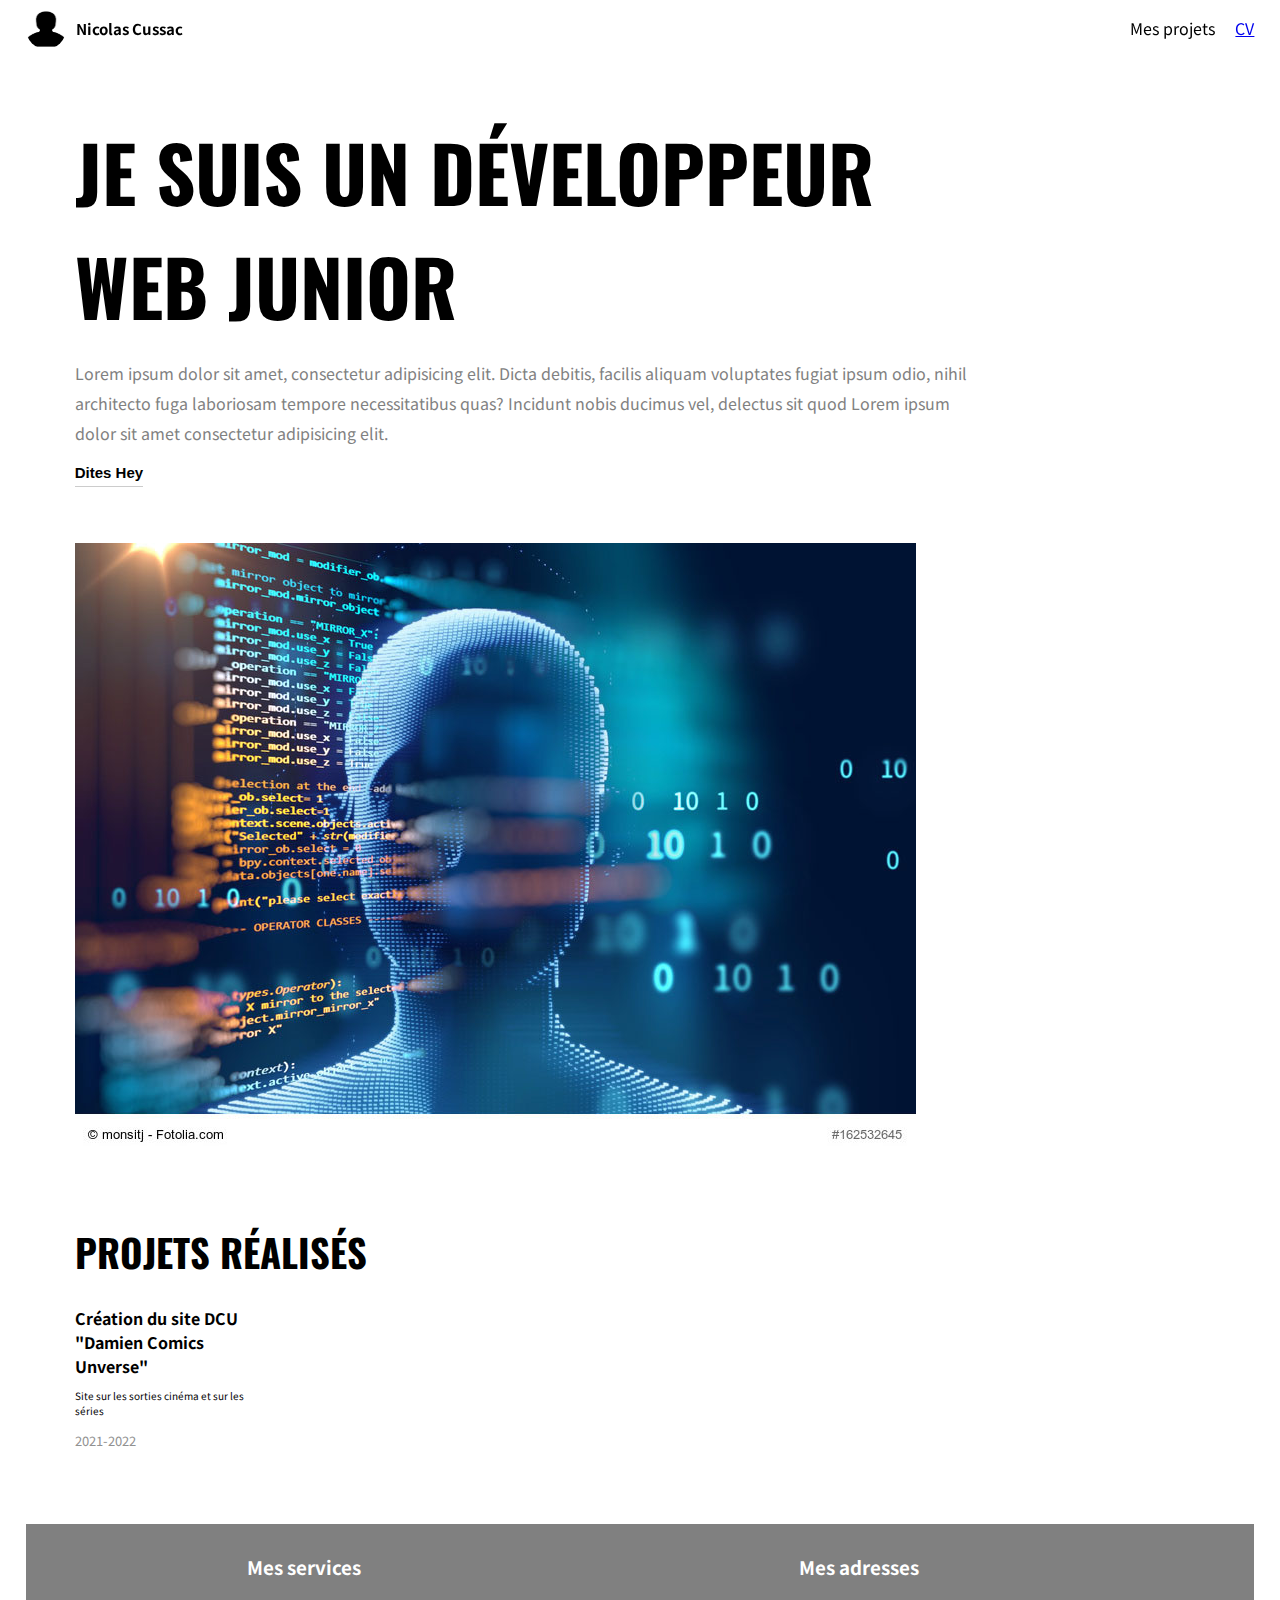
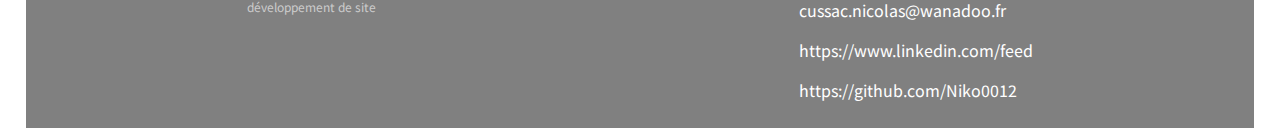
<file: index.html>
<html lang="fr">
	<head>
		<meta charset="UTF-8" />
		<meta http-equiv="X-UA-Compatible" content="IE=edge" />
		<meta name="viewport" content="width=device-width, initial-scale=1.0" />
		<link rel="stylesheet" href="style.css" />
		<title>
			Portfolio en ligne
		</title>
	</head>
	<body>
		<nav>
			<div class="profile">
				<img src="images/01.png" alt="profile photo" />
				<h1>Nicolas Cussac</h1>
            </div>
            <ul>
                <li>Mes projets</li>
                <a href="cv.html">
                    <li>CV</li>
                </a>
            </ul>
		</nav>

		<section class="page-content">
			<header>
				<h1>Je suis un développeur web junior</h1>
				<p>
					Lorem ipsum dolor sit amet, consectetur adipisicing elit. Dicta
					debitis, facilis aliquam voluptates fugiat ipsum odio, nihil
					architecto fuga laboriosam tempore necessitatibus quas? Incidunt nobis
					ducimus vel, delectus sit quod Lorem ipsum dolor sit amet consectetur
					adipisicing elit.
				</p>
				<button>Dites Hey</button>
			</header>

			<section class="presentation-image">
				<img src="images/developpeur-web.jpg" alt=" image" />
			</section>

			<section class="projects-section">
				<h1>Projets réalisés</h1>
                <div class="projects">
                    <div class="project">
                        <h4>Création du site DCU "Damien Comics Unverse"</h4>
                        <p class="description">Site sur les sorties cinéma et sur les séries</p>
                        <p class="dates">2021-2022</p>
                    </div>
				</div>
			</section>
		</section>

		<footer>
			<div class="colonne">
				<h3>Mes services</h3>
                <p>développement de site</p>
			</div>
			
			<div class="interet">
				<h3>Mes adresses</h3>
				<p>cussac.nicolas@wanadoo.fr</p>
                <p><span>https://www.linkedin.com/feed</span></p>
                <p><span>https://github.com/Niko0012</span></p>
            </div>
		</footer>
	</body>
</file>
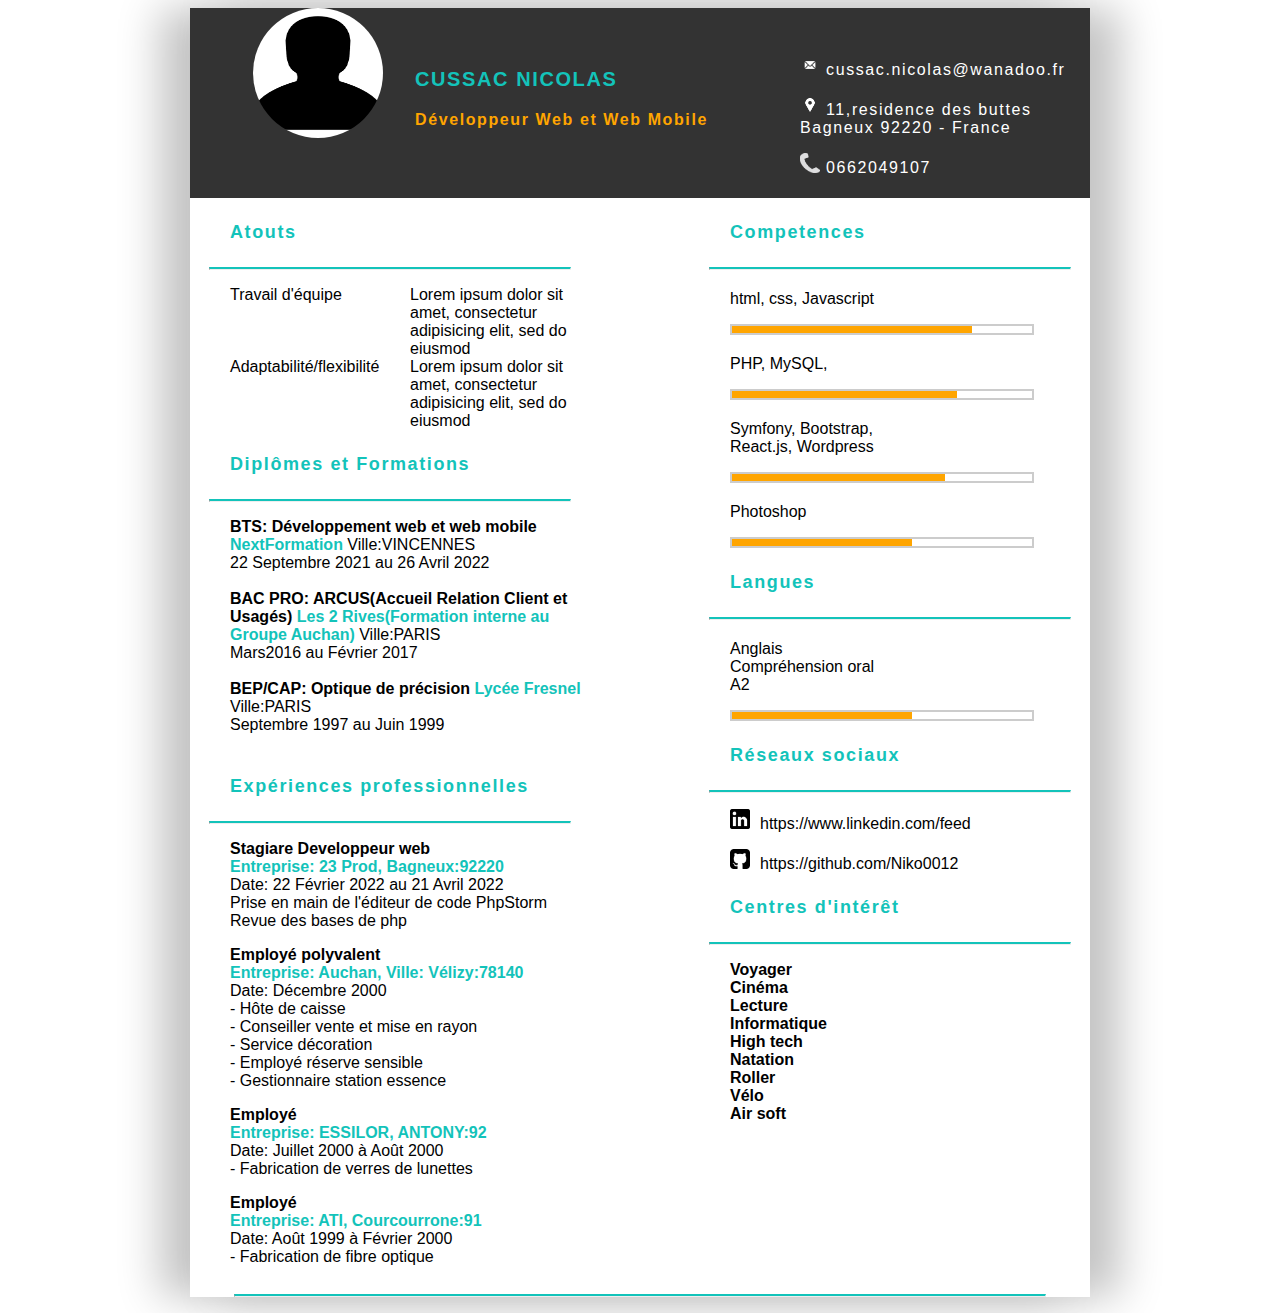
<file: cv.html>
<!DOCTYPE html>
<html lang="fr">
<head>
    <meta charset="utf-8" />
    <meta http-equiv="X-UA-Compatible" content="IE=edge">
    <meta name="viewport" content="width=device-width, initial-scale=1">
    <title>CV</title>
    <link rel="stylesheet" type="text/css" media="screen" href="cv.css" />
</head>
<body>
    <main>
    <header>
                <div class="photo">
                    <img src="images/01.png" width="100%" height="100%" alt="">
                </div>
            <div class="des">
                    <h3>CUSSAC NICOLAS</h3>
                    <p class="post">Développeur Web et Web Mobile</p>
            </div>
                <div class="right">
                        <p><img src="images/mail.png" class="info"> cussac.nicolas@wanadoo.fr</p>
                        <p><img src="images/maps.png" class="info"> 11,residence des buttes    Bagneux 92220 - France</p>
                        <p><img src="images/tele.png" class="info"> 0662049107</p>
                </div> 
    </header>


<section class="section-left">
    <h4>Atouts</h4>
    <hr class="light">
    <div class="atouts">
        <div>Travail d'équipe</div>
        <div>Lorem ipsum dolor sit amet, consectetur adipisicing elit, sed do eiusmod</div>
        <div>Adaptabilité/flexibilité</div>
        <div>Lorem ipsum dolor sit amet, consectetur adipisicing elit, sed do eiusmod</div>
    </div>

    <h4>Diplômes et Formations</h4>
    <hr class="light">
    <div class="div">
        <div><b>BTS: Développement web et web mobile</b>
            <strong>NextFormation</strong> Ville:VINCENNES</div> 22 Septembre 2021 au 26 Avril 2022
        </div>
        <br>

        <div class="ab"><b>BAC PRO: ARCUS(Accueil Relation Client et Usagés)</b>
            <strong>Les 2 Rives(Formation interne au Groupe Auchan)</strong> Ville:PARIS</div> <div class="ab"> Mars2016 au Février 2017</div>
        </div>
        <br>

        <div class="ab"><b>BEP/CAP: Optique de précision</b>
            <strong>Lycée Fresnel</strong> Ville:PARIS</div> <div class="ab"> Septembre 1997 au Juin 1999</div>
        </div>
        <br>
    </div>

    <h4>Expériences professionnelles</h4>
    <hr class="light">
        <div class="div">
        <p><b>Stagiare Developpeur web</b><br> <strong>Entreprise: 23 Prod, Bagneux:92220</strong><br>
            Date: 22 Février 2022 au 21 Avril 2022<br>
            Prise en main de l'éditeur de code PhpStorm<br>
            Revue des bases de php
        </p>

        <p><b>Employé polyvalent</b><br> <strong>Entreprise: Auchan, Ville: Vélizy:78140</strong><br>
            Date: Décembre 2000<br>
            - Hôte de caisse<br>
            - Conseiller vente et mise en rayon<br>
            - Service décoration<br>
            - Employé réserve sensible<br>
            - Gestionnaire station essence
        </p> 
        
        <p><b>Employé</b><br> <strong>Entreprise: ESSILOR, ANTONY:92</strong><br>
            Date: Juillet 2000 à Août 2000<br>
            - Fabrication de verres de lunettes<br>
        </p>

        <p><b>Employé</b><br> <strong>Entreprise: ATI, Courcourrone:91</strong><br>
            Date: Août 1999 à Février 2000<br>
            - Fabrication de fibre optique<br>
        </p>
        </div>
</section>

<section class="section-right">
    <h4>Competences</h4>
    <hr class="light">
    <div class="skls">

                <div class="po">
                    <p>html, css, Javascript</p>
                    <div class="cool">
                        <div style="width:80%" class="inner"></div>
                    </div>
                </div>

                <div class="po">
                    <p>PHP, MySQL,</p>
                    <div class="cool">
                        <div style="width:75%" class="inner"> </div>
                    </div>
                </div>

                <div class="po">
                    <p>Symfony, Bootstrap, React.js, Wordpress</p>
                    <div class="cool">
                        <div style="width:71%" class="inner"> </div>
                    </div>
                </div>

                <div class="po">
                    <p>Photoshop</p>
                    <div class="cool">
                        <div style="width:60%" class="inner"> </div>
                    </div>
                </div>
            </div>


    <h4>Langues</h4>
    <hr class="light">
    <div class="skls">
        <div class="po">
            <p>Anglais<br>
                Compréhension oral A2</p>
                    <div class="cool">
                        <div style="width:60%" class="inner"> </div>
                    </div>
                </div>
    </div>
    <h4>Réseaux sociaux</h4>
    <hr class="light">
    <div class="interet"> 
    <p><img src="images/l.png" class="info"><span>https://www.linkedin.com/feed</span></p>
    <p><img src="images/g.png" class="info"><span>https://github.com/Niko0012</span></p>
    </div>


    <h4>Centres d'intérêt</h4>
    <hr class="light">
    <div class="interet">
        <div><b>Voyager</b></div>
                    <div><b>Cinéma</b></div>
                    <div><b>Lecture</b></div>
                    <div><b>Informatique</b></div>
                    <div><b>High tech</b></div>
                    <div><b>Natation</b></div>
                    <div><b>Roller</b></div>
                    <div><b>Vélo</b></div>
                    <div><b>Air soft</b></div>
    </div>
</section>
        <div class="srkl">
        </div>
    <hr class="light">
    </main>
</body>
</html>
</file>
<file: style.css>
@import url('https://fonts.googleapis.com/css2?family=Noto+Sans+JP:wght@300;400&family=Oswald:wght@300&display=swap');

body {
	font-family: 'Noto Sans JP', sans-serif;
	padding: 0 2%;
	margin: 0;
}

nav {
	display: flex;
	flex-wrap: wrap;
	justify-content: space-between;
	align-items: center;
	background-color: white;
	position: sticky;
	top: 0;
}

nav .profile {
	display: flex;
	align-items: center;
}

nav .profile img {
	width: 40px;
	height: 40px;
	border-radius: 50%;
}

nav .profile h1 {
	margin-left: 10px;
	font-size: 15px;
}

nav ul {
	display: flex;
	list-style-type: none;
}

nav ul li {
	margin-left: 20px;
	cursor: pointer;
	border-bottom: 1px solid #fff;
}

nav ul li:hover {
	border-bottom-color: #000;
}

.page-content {
	margin: 4%;
}

.page-content header {
	margin-top: 5%;
	max-width: 80%;
}

.page-content header h1 {
	margin: 0;
	text-transform: uppercase;
	font-family: 'Oswald', sans-serif;
	font-size: 6vw;
}

.page-content header p {
	line-height: 30px;
	color: #818181;
}

.page-content header button {
	background-color: inherit;
	border: none;
	outline: none;
	padding: 0;
	font-size: 15px;
	font-weight: bold;
	padding-bottom: 5px;
	border-bottom: 1px solid #ccc;
	cursor: pointer;
}

.page-content header button:hover {
	color: #ccc;
	border-bottom-color: #000;
}

.page-content .presentation-image {
	margin-top: 5%;
}

.page-content .presentation-image img {
	max-width: 100%;
	height: auto;
}

.page-content .projects-section {
	margin-top: 6%;
}

.page-content .projects-section h1 {
	font-family: 'Oswald', sans-serif;
	text-transform: uppercase;
	font-size: 3vw;
}

.page-content .projects-section .projects {
	display: flex;
	flex-wrap: wrap;
}

.page-content .projects-section .project {
	margin-right: 20px;
	max-width: 195px;
}

.page-content .projects-section .project h4 {
	margin: 0;
}

.page-content .projects-section .project .description {
	font-size: 10px;
}

.page-content .projects-section .project .dates {
	font-size: 13px;
	color: rgb(145, 145, 145);
}

footer {
	margin-top: 5%;
	display: flex;
	flex-wrap: wrap;
	justify-content: space-around;
	padding: 10px;
	background-color: gray;
	color: white;
    
    
}



footer .colonne p {
	font-size: 12px;
	color: #ccc;
	cursor: pointer;
}

footer .colonne p:hover {
	color: #fff;
}

@media screen and (max-width: 700px) {
	nav {
		justify-content: center;
	}

	nav ul {
		display: none;
	}

	.page-content header {
		margin-top: 10%;
		max-width: 100%;
	}

	.page-content .projects-section {
		margin-top: 15%;
	}

	.page-content .projects-section h1 {
		font-size: 1.5em;
	}

	.page-content .projects-section .project {
		margin-right: 0;
		margin-bottom: 20px;
		max-width: 100%;
	}

	.page-content .projects-section .project .description {
		font-size: 13px;
	}

	footer {
		justify-content: flex-start;
	}

	footer .column {
		width: 80%;
	}
}
</file>
<file: cv.css>
body {
    font-family: 'Segoe UI', Tahoma, Geneva, Verdana, sans-serif;
}

main {
    box-shadow: 30px 0px 40px rgb(196, 196, 196), -30px 0px 40px rgb(196, 196, 196);
    margin: auto;
    max-width: 900px;
}

.srkl {
    display: flex;
    justify-content: space-between;
    margin-top: 25px;
    background-color: white;
    width: 100%;
}

header {
    height: 160px;
    padding-bottom: 30px;
    color: white;
    background-color: #333;
}

.photo {
    margin-left: 7%;
    border-radius: 50%;
    width: 130px;
    height: 130px;
    overflow: hidden;
}

.des{
    margin-left: 25%;
    margin-top: -10%;
}

h3{
    color: #13c3ba;
    font-weight: bold;
    letter-spacing: .1rem;
    font-size: 20px;
}

.post{
    color: orange;
    font-weight: bold;
    letter-spacing: .1rem;
}

.right{
    padding: 0;
    /* padding-bottom: 25px; */
    margin: 10px;
    margin-top: -10%;
}

.right p{
    margin-left: 600px;
    letter-spacing: .1rem;    
}

.info{
    width: 20px;
    height: 20px;
}

.section-left{
    background-color: white;
    float: left;
    width: 400px;
}

.section-right{
    background-color: white;
    float: right;
    width: 400px;
}

h4{
    margin-left: 10%;
    color: #13c3ba;
    letter-spacing: .1rem;
    font-size: 18px;
}

hr.light{
    border-top: 2px solid #13c3ba;
    width: 90%;
    margin-top: .8rem;
    margin-bottom: 1rem;
}

.atouts{
    display: grid;
    grid-template-columns: repeat(2, 1fr);
    margin-left: 10%;
}

.ab{
    padding-left: 40px;
}

.div{
    margin-left: 10%;
}

.skls {
    padding: 0px;
    width: 40%;
    margin-left: 10%
}

.cool {
    background-color: #fff;
    border: 2px solid #ccc;
    width: 300px;
    height: 7px;
}

.po {
    margin-top: 20px;
}

strong{
    color: #13c3ba;
    text-decoration: none; 
}

.inner {
    height: 100%;
    background-color:  orange;
}

.interet{
    margin-left: 10%;
}

span{
    margin-left: 10px;
}
</file>
